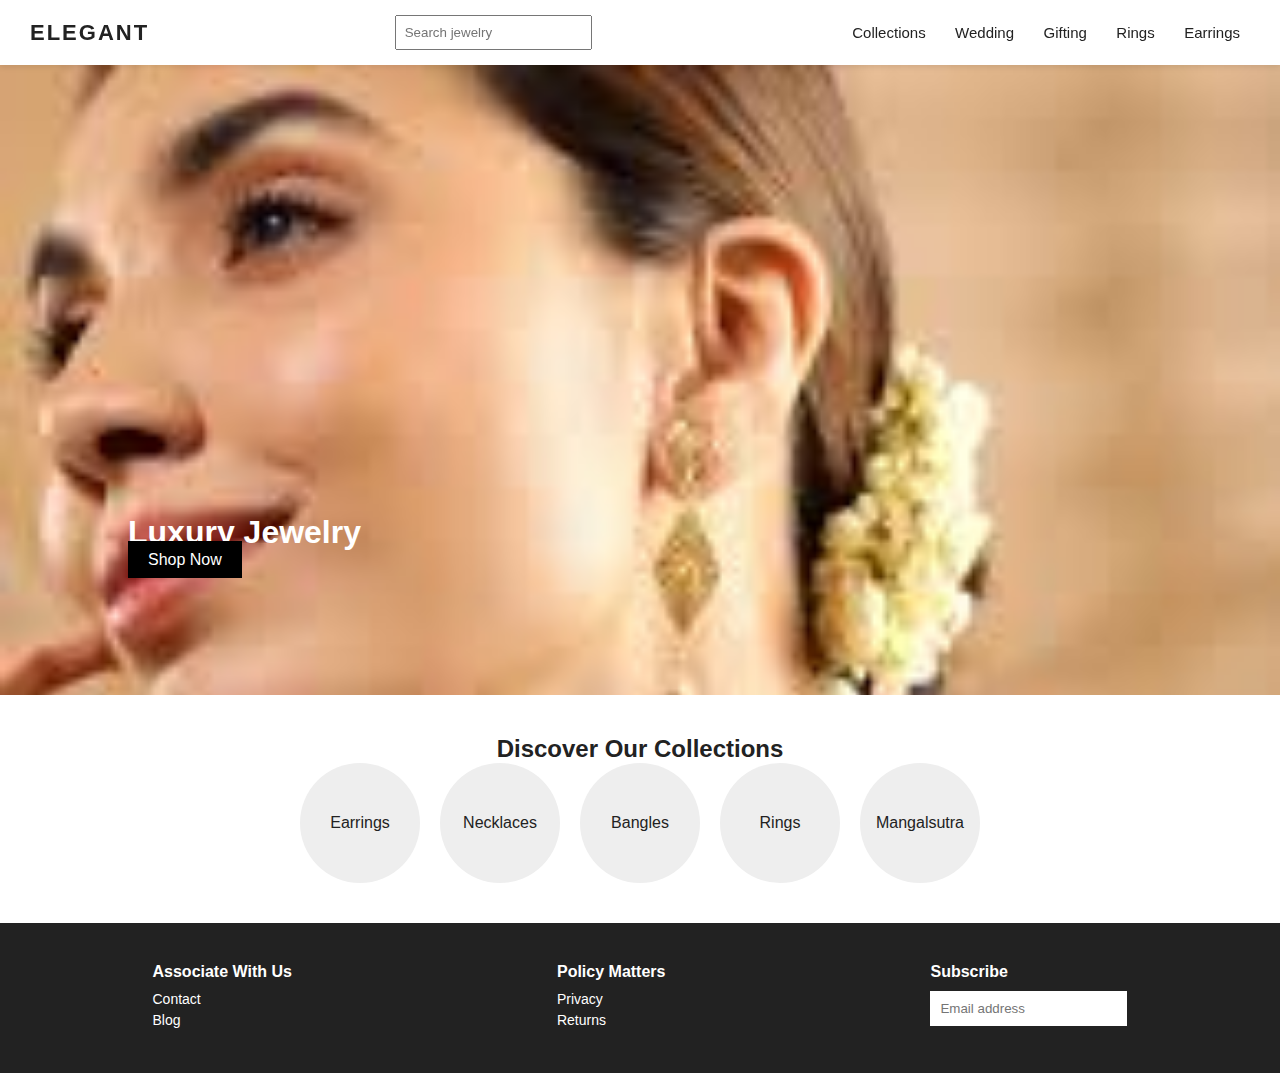
<file: index.html>
<!DOCTYPE html>
<html lang="en">
<head>
  <!-- Google tag (gtag.js) -->
<script async src="https://www.googletagmanager.com/gtag/js?id=G-N7VQRERKZL"></script>
<script>
  window.dataLayer = window.dataLayer || [];
  function gtag(){dataLayer.push(arguments);}
  gtag('js', new Date());

  gtag('config', 'G-N7VQRERKZL');
</script>
<meta charset="UTF-8">
<meta name="viewport" content="width=device-width, initial-scale=1.0">
<meta name="description" content="Premium Jewelry Collections – Wedding, Rings, Earrings & More">
<title>Elegant Jewelry</title>
<link rel="stylesheet" href="css/style.css">
</head>

<body>

<header class="header">
  <div class="logo">ELEGANT</div>
  <input class="search" placeholder="Search jewelry">
  <nav>
    <a href="#">Collections</a>
    <a href="#">Wedding</a>
    <a href="#">Gifting</a>
    <a href="#">Rings</a>
    <a href="#">Earrings</a>
  </nav>
</header>

<section class="hero">
  <div class="slide active" style="background-image:url('assets/images/banner1.jpg')">
    <div class="hero-text">
      <h1>Luxury Jewelry</h1>
      <a href="products.html" class="btn">Shop Now</a>
    </div>
  </div>
  <div class="slide" style="background-image:url('assets/images/banner2.jpg')">
    <div class="hero-text">
      <h1>Wedding Collection</h1>
      <a href="products.html" class="btn">Explore</a>
    </div>
  </div>
</section>

<section class="collections">
<h2>Discover Our Collections</h2>
<div class="collection-grid">
  <a href="earrings.html">Earrings</a>
  <a href="products.html">Necklaces</a>
  <a href="bangles.html">Bangles</a>
  <a href="rings.html">Rings</a>
  <a href="mangalsutra.html">Mangalsutra</a>
</div>
</section>

<footer>
<div>
<h4>Associate With Us</h4>
<p>Contact</p><p>Blog</p>
</div>
<div>
<h4>Policy Matters</h4>
<p>Privacy</p><p>Returns</p>
</div>
<div>
<h4>Subscribe</h4>
<input type="email" placeholder="Email address">
</div>
</footer>

<script src="js/main.js"></script>
</body>
</html>
</file>
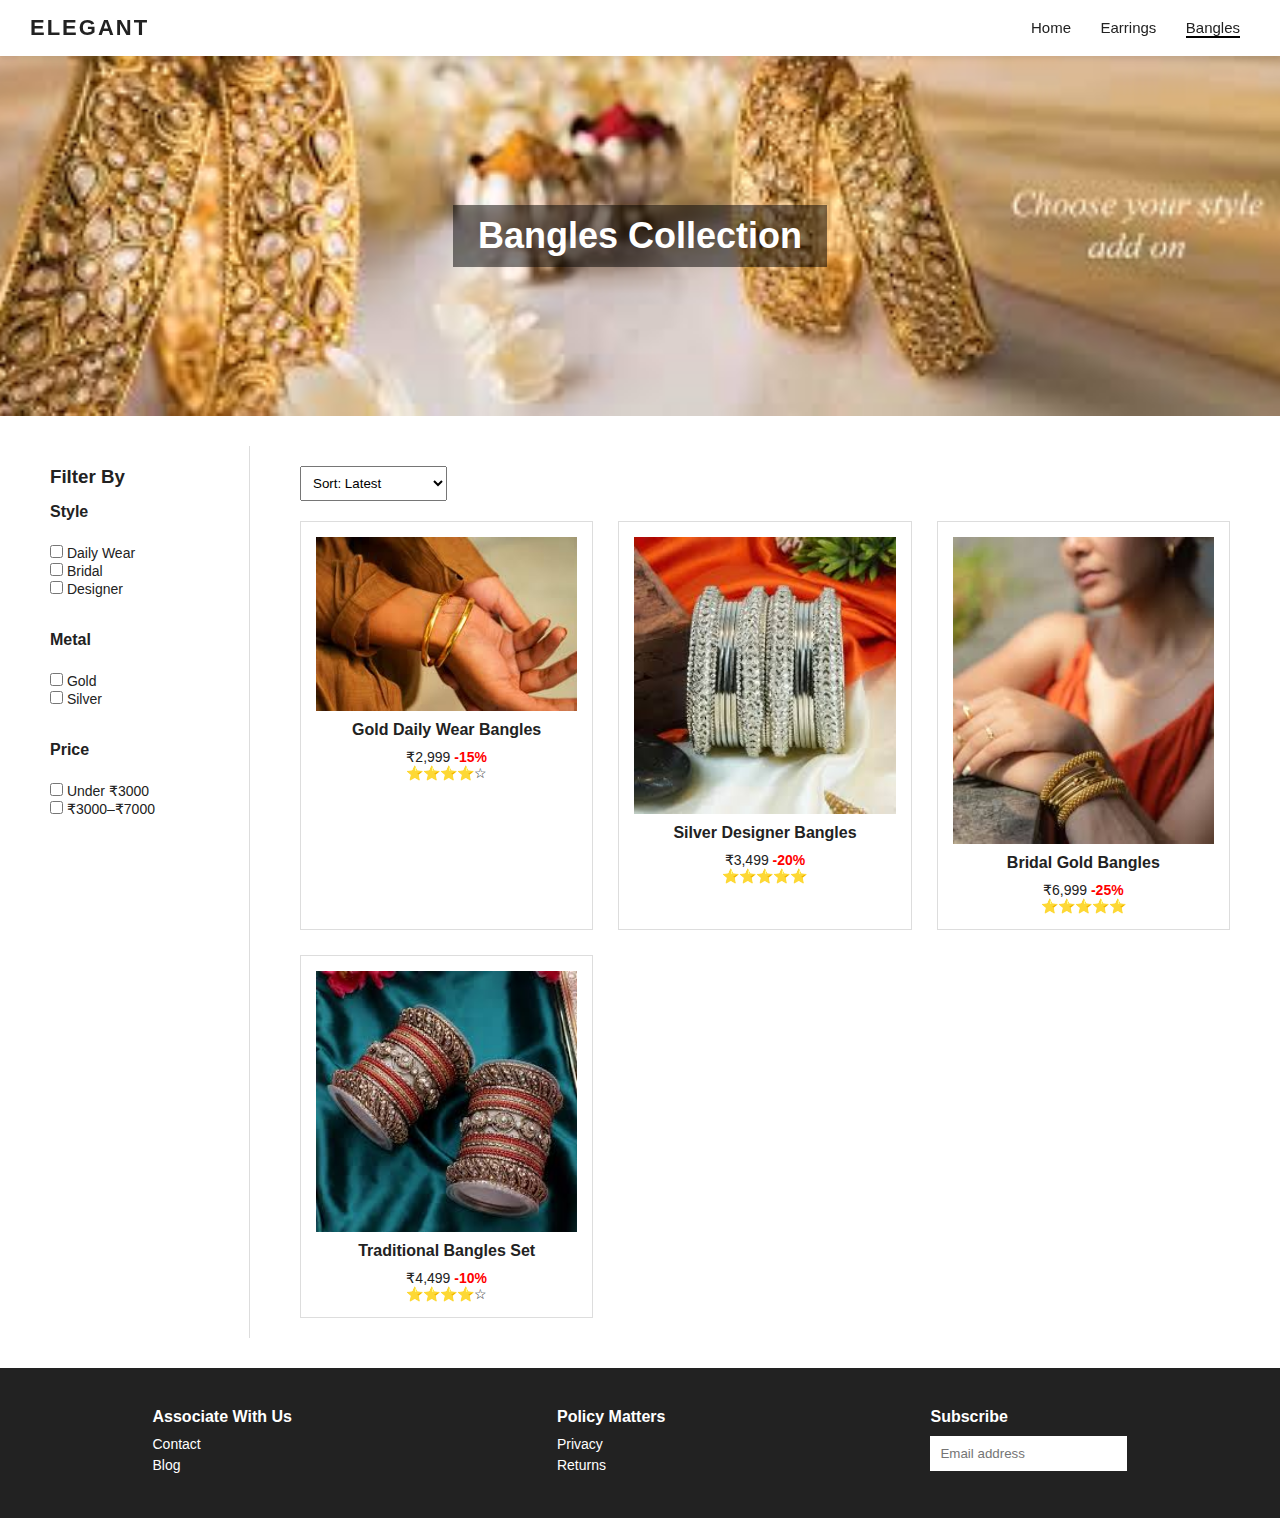
<file: bangles.html>
<!DOCTYPE html>
<html lang="en">
<head>
<meta charset="UTF-8">
<meta name="viewport" content="width=device-width, initial-scale=1.0">
<meta name="description" content="Shop Bangles – Gold, Silver, Bridal & Designer Bangles">
<title>Bangles Collection</title>
<link rel="stylesheet" href="css/style.css">
</head>

<body>

<!-- HEADER -->
<header class="header">
  <div class="logo">ELEGANT</div>
  <nav>
    <a href="index.html">Home</a>
    <a href="earrings.html">Earrings</a>
    <a href="bangles.html" class="active">Bangles</a>
  </nav>
</header>

<!-- PAGE BANNER -->
<section class="page-banner" style="background-image:url('assets/images/bbanner.jpg')">
  <h1>Bangles Collection</h1>
</section>

<!-- MAIN CONTENT -->
<div class="shop">

  <!-- FILTERS -->
  <aside class="filters">
    <h3>Filter By</h3>

    <strong>Style</strong><br>
    <label><input type="checkbox"> Daily Wear</label><br>
    <label><input type="checkbox"> Bridal</label><br>
    <label><input type="checkbox"> Designer</label><br><br>

    <strong>Metal</strong><br>
    <label><input type="checkbox"> Gold</label><br>
    <label><input type="checkbox"> Silver</label><br><br>

    <strong>Price</strong><br>
    <label><input type="checkbox"> Under ₹3000</label><br>
    <label><input type="checkbox"> ₹3000–₹7000</label>
  </aside>

  <!-- PRODUCTS -->
  <section class="products">
    <select class="sort">
      <option>Sort: Latest</option>
      <option>Price: Low to High</option>
      <option>Price: High to Low</option>
    </select>

    <div class="product-grid">

      <div class="card">
        <img src="assets/images/b1.jpg" alt="Gold Bangles">
        <h4>Gold Daily Wear Bangles</h4>
        <p>₹2,999 <span>-15%</span></p>
        <p>⭐⭐⭐⭐☆</p>
      </div>

      <div class="card">
        <img src="assets/images/b2.jpg" alt="Silver Bangles">
        <h4>Silver Designer Bangles</h4>
        <p>₹3,499 <span>-20%</span></p>
        <p>⭐⭐⭐⭐⭐</p>
      </div>

      <div class="card">
        <img src="assets/images/b3.jpg" alt="Bridal Bangles">
        <h4>Bridal Gold Bangles</h4>
        <p>₹6,999 <span>-25%</span></p>
        <p>⭐⭐⭐⭐⭐</p>
      </div>

      <div class="card">
        <img src="assets/images/b4.jpg" alt="Traditional Bangles">
        <h4>Traditional Bangles Set</h4>
        <p>₹4,499 <span>-10%</span></p>
        <p>⭐⭐⭐⭐☆</p>
      </div>

    </div>
  </section>

</div>

<!-- FOOTER -->
<footer>
  <div>
    <h4>Associate With Us</h4>
    <p>Contact</p>
    <p>Blog</p>
  </div>
  <div>
    <h4>Policy Matters</h4>
    <p>Privacy</p>
    <p>Returns</p>
  </div>
  <div>
    <h4>Subscribe</h4>
    <input type="email" placeholder="Email address">
  </div>
</footer>

</body>
</html>
</file>
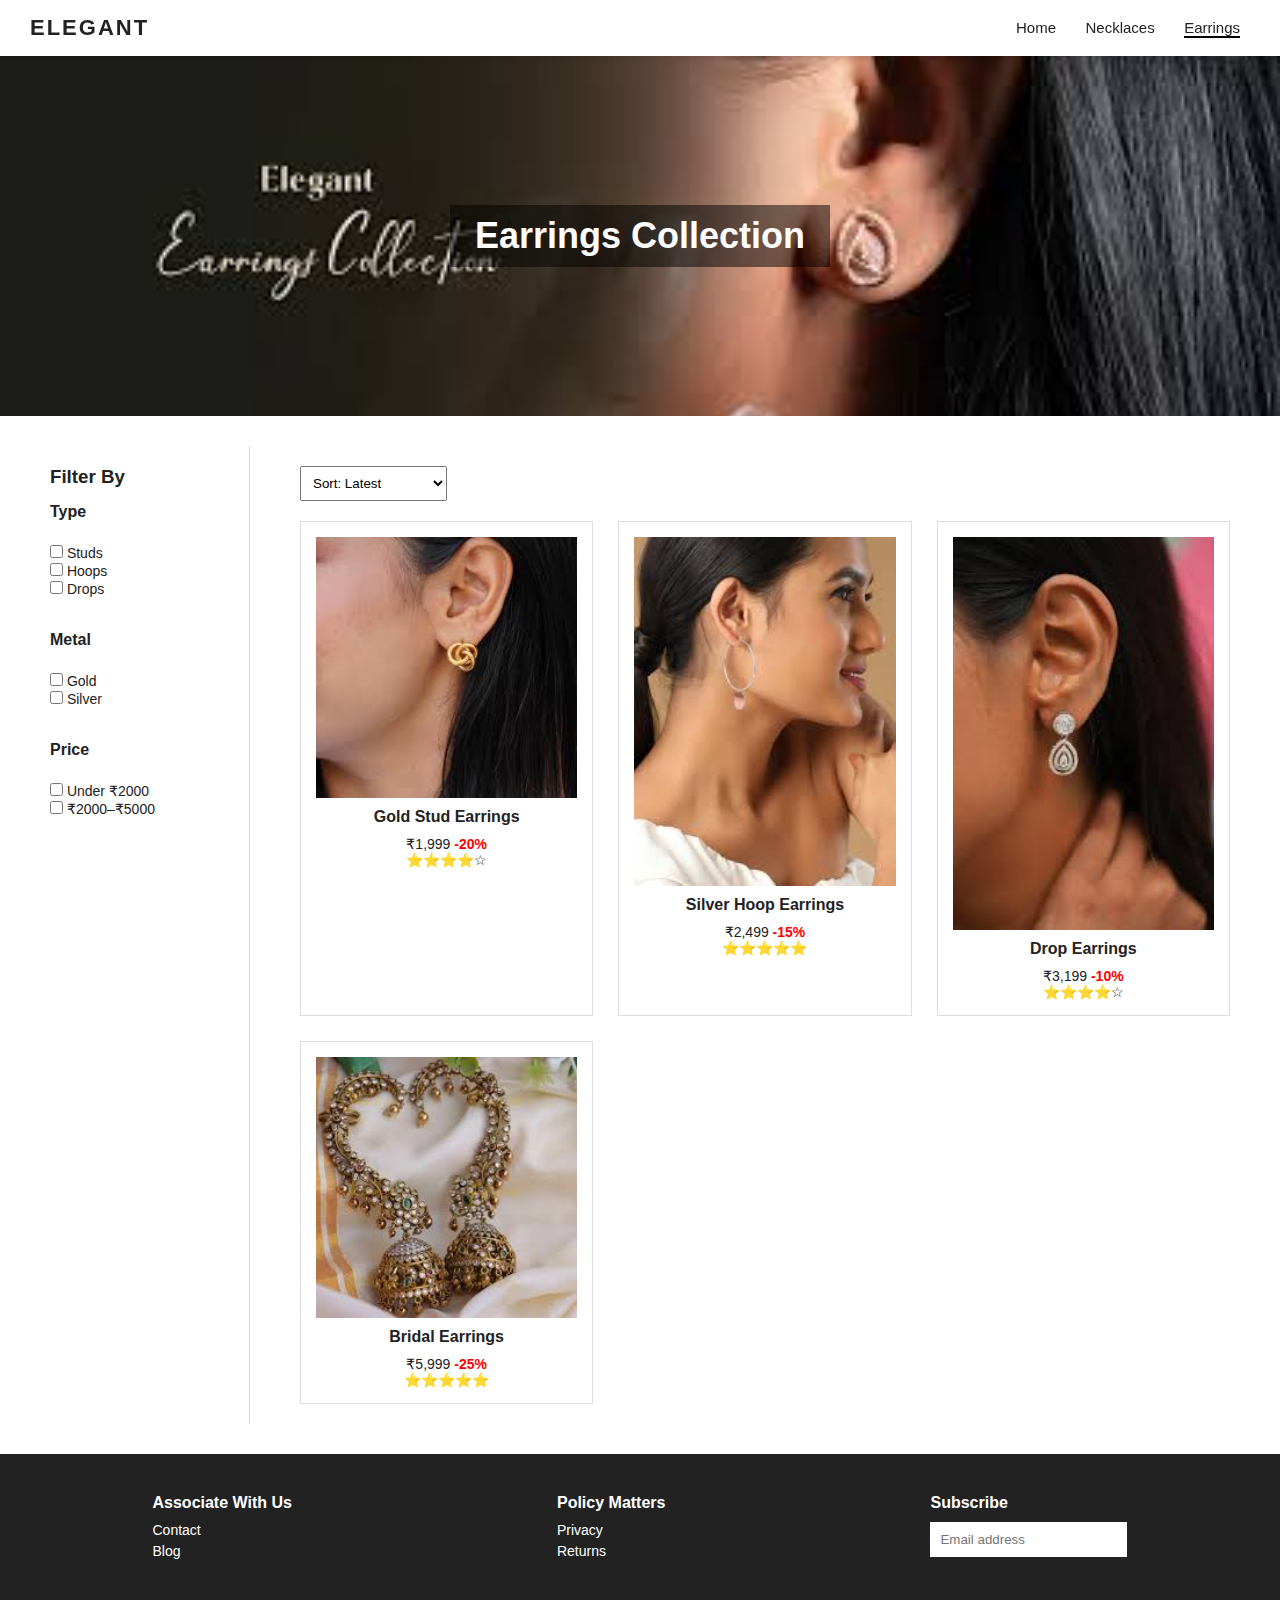
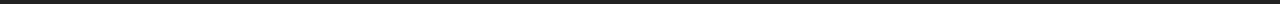
<file: earrings.html>
<!DOCTYPE html>
<html lang="en">
<head>
<meta charset="UTF-8">
<meta name="viewport" content="width=device-width, initial-scale=1.0">
<meta name="description" content="Shop Earrings – Studs, Hoops, Drops & Bridal Earrings">
<title>Earrings Collection</title>
<link rel="stylesheet" href="css/style.css">
</head>

<body>

<!-- HEADER -->
<header class="header">
  <div class="logo">ELEGANT</div>
  <nav>
    <a href="index.html">Home</a>
    <a href="products.html">Necklaces</a>
    <a href="earrings.html" class="active">Earrings</a>
  </nav>
</header>

<!-- PAGE BANNER -->
<section class="page-banner" style="background-image:url('assets/images/bbanner2.jpg')">
  <h1>Earrings Collection</h1>
</section>

<!-- MAIN CONTENT -->
<div class="shop">

  <!-- FILTERS -->
  <aside class="filters">
    <h3>Filter By</h3>

    <strong>Type</strong><br>
    <label><input type="checkbox"> Studs</label><br>
    <label><input type="checkbox"> Hoops</label><br>
    <label><input type="checkbox"> Drops</label><br><br>

    <strong>Metal</strong><br>
    <label><input type="checkbox"> Gold</label><br>
    <label><input type="checkbox"> Silver</label><br><br>

    <strong>Price</strong><br>
    <label><input type="checkbox"> Under ₹2000</label><br>
    <label><input type="checkbox"> ₹2000–₹5000</label>
  </aside>

  <!-- PRODUCTS -->
  <section class="products">
    <select class="sort">
      <option>Sort: Latest</option>
      <option>Price: Low to High</option>
      <option>Price: High to Low</option>
    </select>

    <div class="product-grid">

      <div class="card">
        <img src="assets/images/e1.jpg">
        <h4>Gold Stud Earrings</h4>
        <p>₹1,999 <span>-20%</span></p>
        <p>⭐⭐⭐⭐☆</p>
      </div>

      <div class="card">
        <img src="assets/images/e2.jpg">
        <h4>Silver Hoop Earrings</h4>
        <p>₹2,499 <span>-15%</span></p>
        <p>⭐⭐⭐⭐⭐</p>
      </div>

      <div class="card">
        <img src="assets/images/e3.jpg">
        <h4>Drop Earrings</h4>
        <p>₹3,199 <span>-10%</span></p>
        <p>⭐⭐⭐⭐☆</p>
      </div>

      <div class="card">
        <img src="assets/images/e4.jpg">
        <h4>Bridal Earrings</h4>
        <p>₹5,999 <span>-25%</span></p>
        <p>⭐⭐⭐⭐⭐</p>
      </div>

    </div>
  </section>

</div>

<!-- FOOTER -->
<footer>
  <div>
    <h4>Associate With Us</h4>
    <p>Contact</p>
    <p>Blog</p>
  </div>
  <div>
    <h4>Policy Matters</h4>
    <p>Privacy</p>
    <p>Returns</p>
  </div>
  <div>
    <h4>Subscribe</h4>
    <input type="email" placeholder="Email address">
  </div>
</footer>

</body>
</html>
</file>
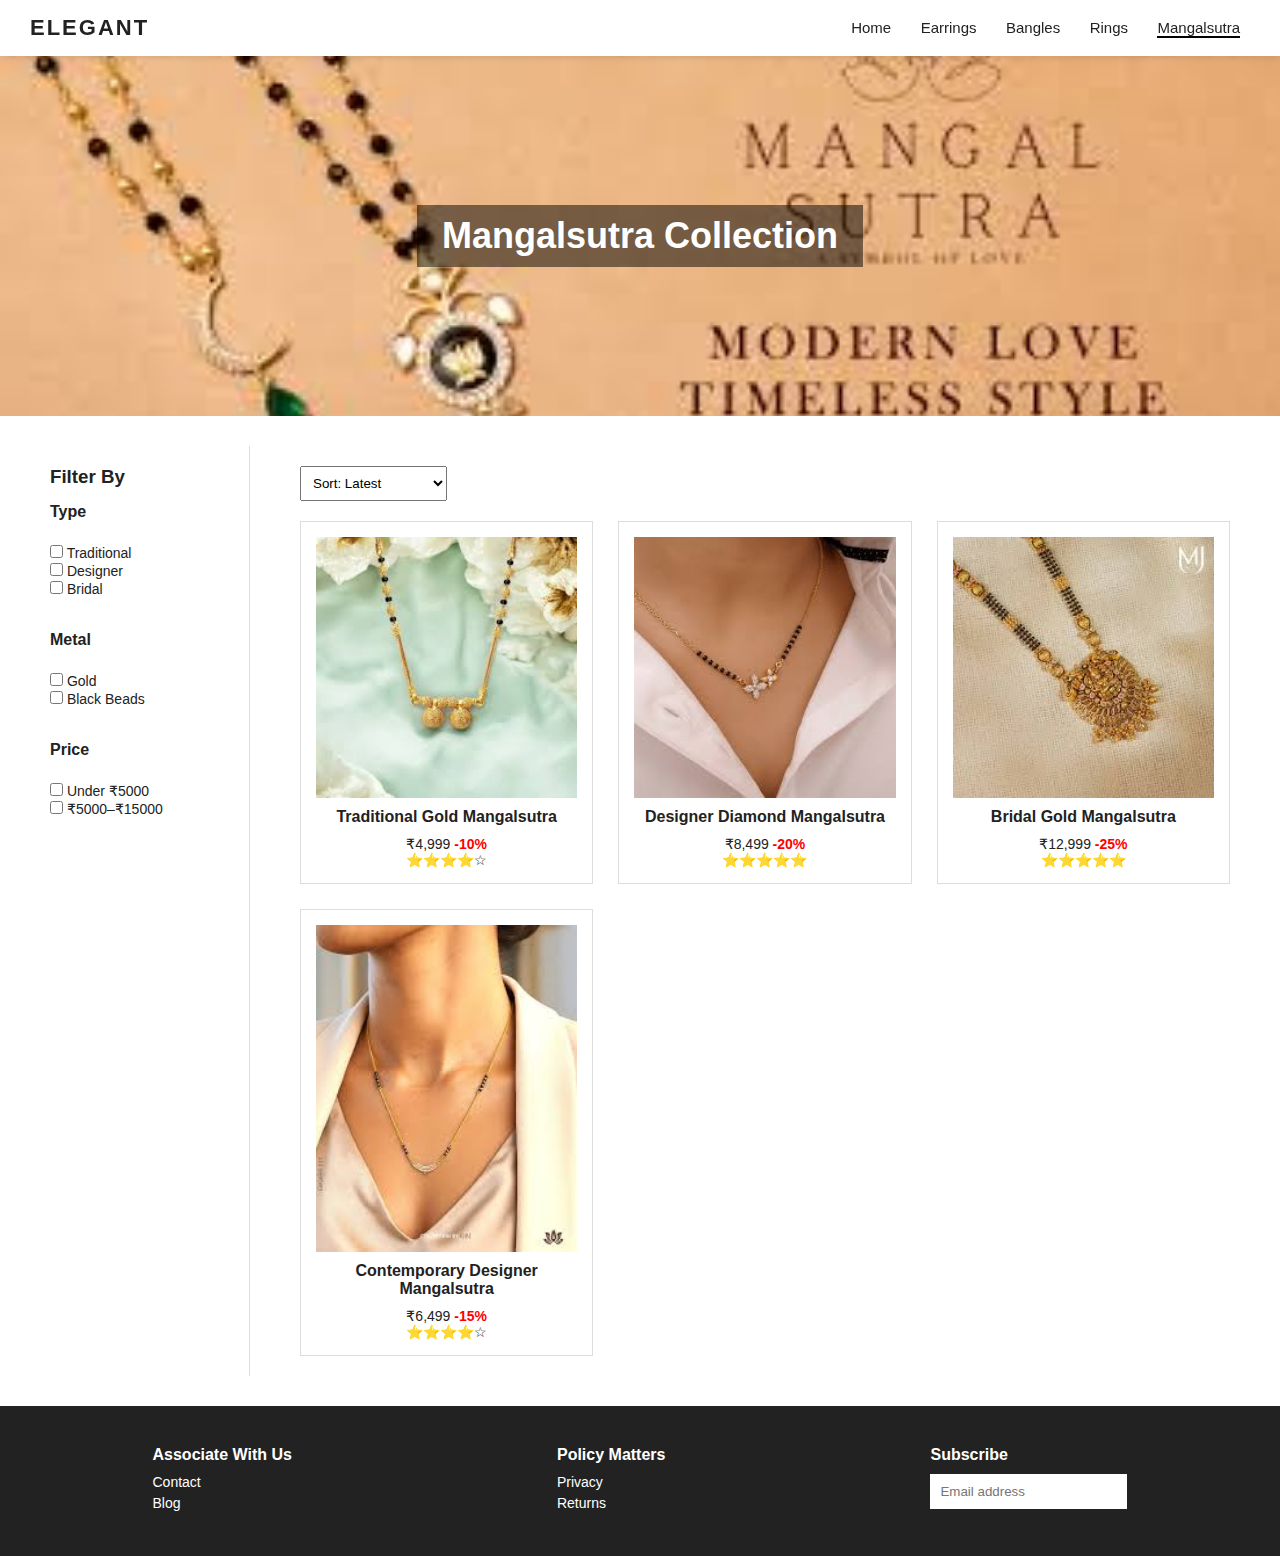
<file: mangalsutra.html>
<!DOCTYPE html>
<html lang="en">
<head>
<meta charset="UTF-8">
<meta name="viewport" content="width=device-width, initial-scale=1.0">
<meta name="description" content="Shop Mangalsutras – Traditional & Designer Mangalsutra Collection">
<title>Mangalsutra Collection</title>
<link rel="stylesheet" href="css/style.css">
</head>

<body>

<!-- HEADER -->
<header class="header">
  <div class="logo">ELEGANT</div>
  <nav>
    <a href="index.html">Home</a>
    <a href="earrings.html">Earrings</a>
    <a href="bangles.html">Bangles</a>
    <a href="rings.html">Rings</a>
    <a href="mangalsutra.html" class="active">Mangalsutra</a>
  </nav>
</header>

<!-- PAGE BANNER -->
<section class="page-banner" style="background-image:url('assets/images/bbanner1.jpg')">
  <h1>Mangalsutra Collection</h1>
</section>

<!-- MAIN CONTENT -->
<div class="shop">

  <!-- FILTERS -->
  <aside class="filters">
    <h3>Filter By</h3>

    <strong>Type</strong><br>
    <label><input type="checkbox"> Traditional</label><br>
    <label><input type="checkbox"> Designer</label><br>
    <label><input type="checkbox"> Bridal</label><br><br>

    <strong>Metal</strong><br>
    <label><input type="checkbox"> Gold</label><br>
    <label><input type="checkbox"> Black Beads</label><br><br>

    <strong>Price</strong><br>
    <label><input type="checkbox"> Under ₹5000</label><br>
    <label><input type="checkbox"> ₹5000–₹15000</label>
  </aside>

  <!-- PRODUCTS -->
  <section class="products">
    <select class="sort">
      <option>Sort: Latest</option>
      <option>Price: Low to High</option>
      <option>Price: High to Low</option>
    </select>

    <div class="product-grid">

      <div class="card">
        <img src="assets/images/m1.jpg" alt="Traditional Mangalsutra">
        <h4>Traditional Gold Mangalsutra</h4>
        <p>₹4,999 <span>-10%</span></p>
        <p>⭐⭐⭐⭐☆</p>
      </div>

      <div class="card">
        <img src="assets/images/m2.jpg" alt="Designer Mangalsutra">
        <h4>Designer Diamond Mangalsutra</h4>
        <p>₹8,499 <span>-20%</span></p>
        <p>⭐⭐⭐⭐⭐</p>
      </div>

      <div class="card">
        <img src="assets/images/m3.jpg" alt="Bridal Mangalsutra">
        <h4>Bridal Gold Mangalsutra</h4>
        <p>₹12,999 <span>-25%</span></p>
        <p>⭐⭐⭐⭐⭐</p>
      </div>

      <div class="card">
        <img src="assets/images/m4.jpg" alt="Contemporary Mangalsutra">
        <h4>Contemporary Designer Mangalsutra</h4>
        <p>₹6,499 <span>-15%</span></p>
        <p>⭐⭐⭐⭐☆</p>
      </div>

    </div>
  </section>

</div>

<!-- FOOTER -->
<footer>
  <div>
    <h4>Associate With Us</h4>
    <p>Contact</p>
    <p>Blog</p>
  </div>
  <div>
    <h4>Policy Matters</h4>
    <p>Privacy</p>
    <p>Returns</p>
  </div>
  <div>
    <h4>Subscribe</h4>
    <input type="email" placeholder="Email address">
  </div>
</footer>

</body>
</html>
</file>
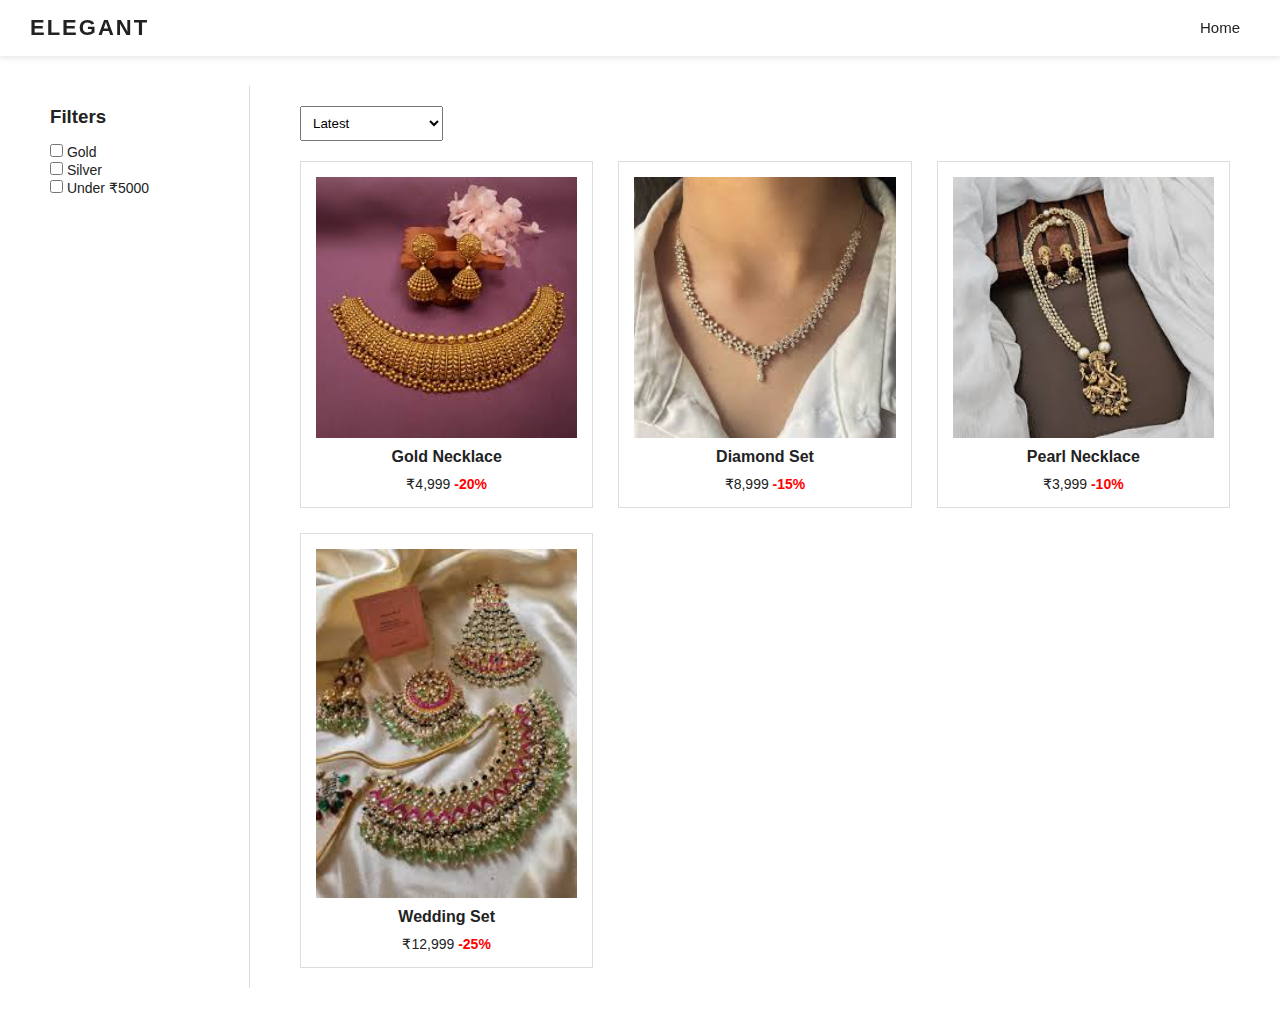
<file: products.html>
<!DOCTYPE html>
<html lang="en">
<head>
  <!-- Google tag (gtag.js) -->
<script async src="https://www.googletagmanager.com/gtag/js?id=G-N7VQRERKZL"></script>
<script>
  window.dataLayer = window.dataLayer || [];
  function gtag(){dataLayer.push(arguments);}
  gtag('js', new Date());

  gtag('config', 'G-N7VQRERKZL');
</script>
<meta charset="UTF-8">
<title>Necklace Sets</title>
<link rel="stylesheet" href="css/style.css">
</head>

<body>

<header class="header">
  <div class="logo">ELEGANT</div>
  <nav><a href="index.html">Home</a></nav>
</header>

<div class="shop">
<aside class="filters">
<h3>Filters</h3>
<label><input type="checkbox"> Gold</label><br>
<label><input type="checkbox"> Silver</label><br>
<label><input type="checkbox"> Under ₹5000</label>
</aside>

<section class="products">
<select class="sort">
<option>Latest</option>
<option>Price Low to High</option>
</select>

<div class="product-grid">
<div class="card">
<img src="assets/images/p1.jpg">
<h4>Gold Necklace</h4>
<p>₹4,999 <span>-20%</span></p>
</div>

<div class="card">
<img src="assets/images/p2.jpg">
<h4>Diamond Set</h4>
<p>₹8,999 <span>-15%</span></p>
</div>

<div class="card">
<img src="assets/images/p3.jpg">
<h4>Pearl Necklace</h4>
<p>₹3,999 <span>-10%</span></p>
</div>

<div class="card">
<img src="assets/images/p4.jpg">
<h4>Wedding Set</h4>
<p>₹12,999 <span>-25%</span></p>
</div>
</div>
</section>
</div>

</body>
</html>
</file>
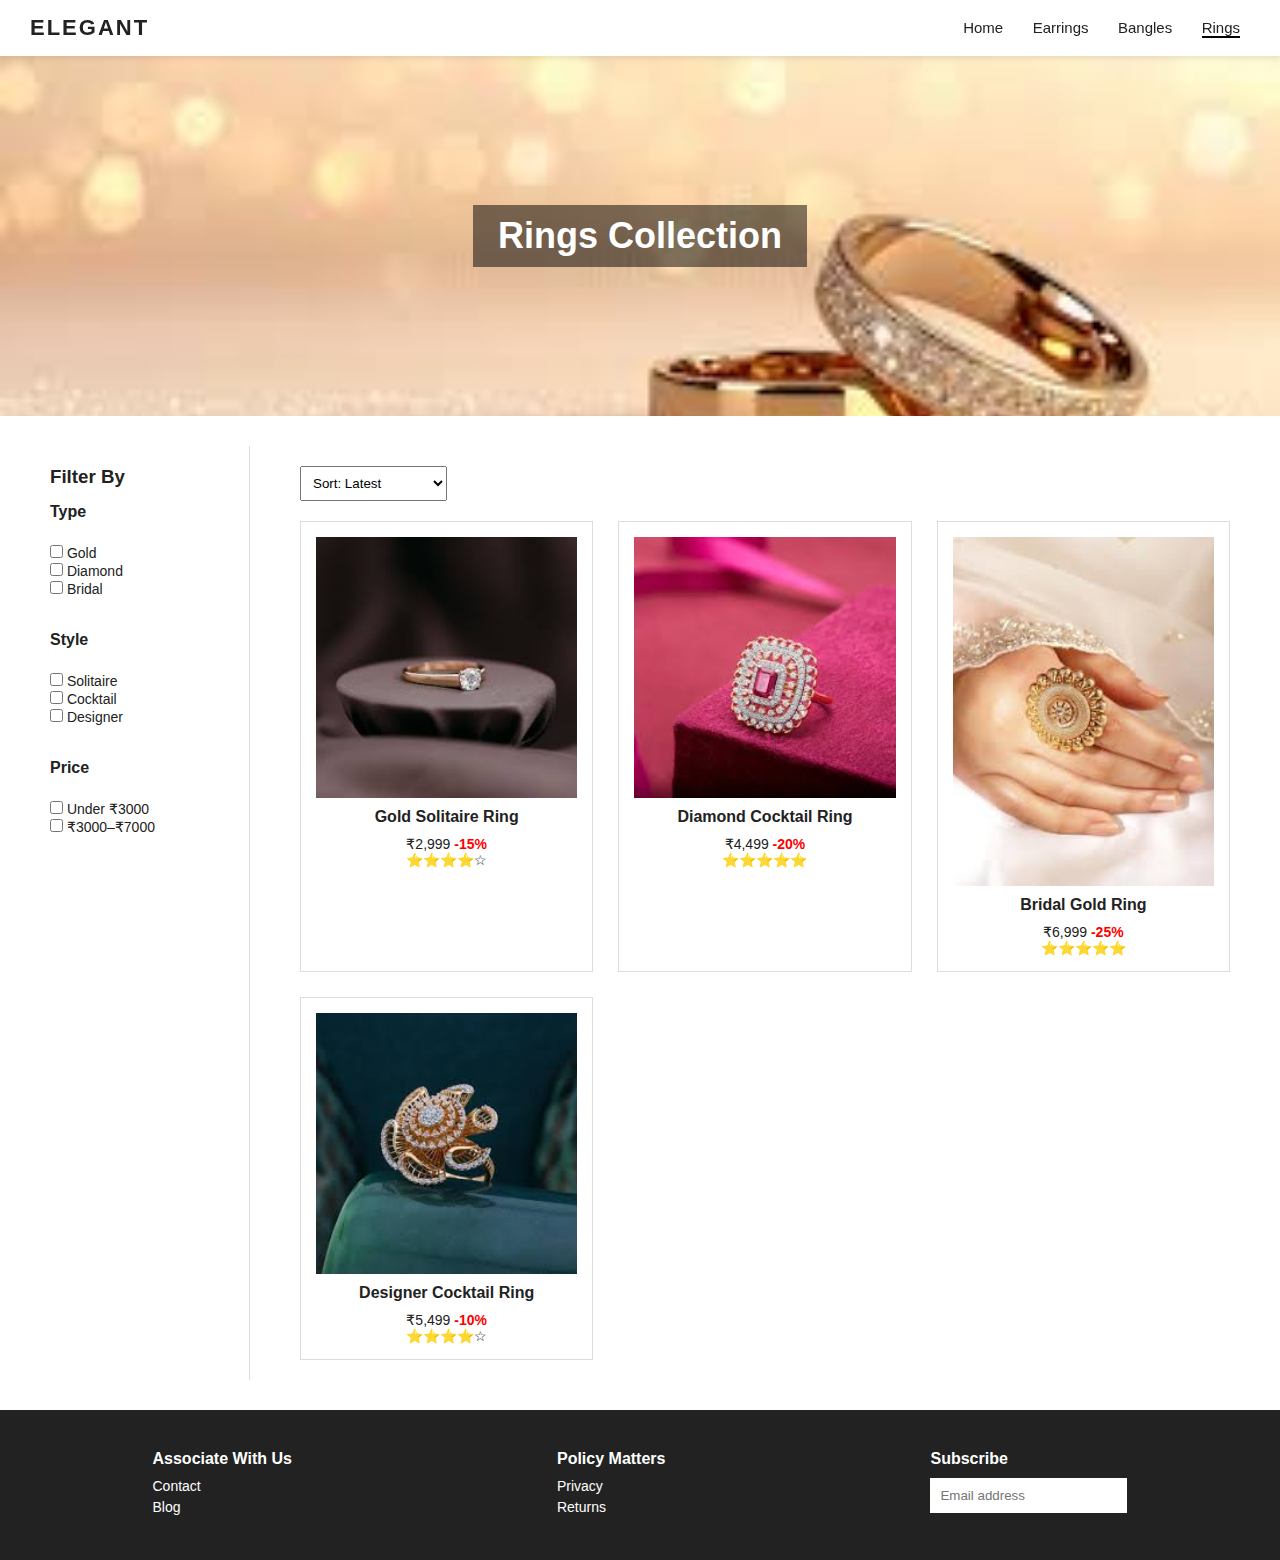
<file: rings.html>
<!DOCTYPE html>
<html lang="en">
<head>
  <!-- Google tag (gtag.js) -->
<script async src="https://www.googletagmanager.com/gtag/js?id=G-N7VQRERKZL"></script>
<script>
  window.dataLayer = window.dataLayer || [];
  function gtag(){dataLayer.push(arguments);}
  gtag('js', new Date());

  gtag('config', 'G-N7VQRERKZL');
</script>
<meta charset="UTF-8">
<meta name="viewport" content="width=device-width, initial-scale=1.0">
<meta name="description" content="Shop Rings – Gold, Diamond, Bridal & Designer Rings">
<title>Rings Collection</title>
<link rel="stylesheet" href="css/style.css">
</head>

<body>

<!-- HEADER -->
<header class="header">
  <div class="logo">ELEGANT</div>
  <nav>
    <a href="index.html">Home</a>
    <a href="earrings.html">Earrings</a>
    <a href="bangles.html">Bangles</a>
    <a href="rings.html" class="active">Rings</a>
  </nav>
</header>

<!-- PAGE BANNER -->
<section class="page-banner" style="background-image:url('assets/images/bbanner3.jpg')">
  <h1>Rings Collection</h1>
</section>

<!-- MAIN CONTENT -->
<div class="shop">

  <!-- FILTERS -->
  <aside class="filters">
    <h3>Filter By</h3>

    <strong>Type</strong><br>
    <label><input type="checkbox"> Gold</label><br>
    <label><input type="checkbox"> Diamond</label><br>
    <label><input type="checkbox"> Bridal</label><br><br>

    <strong>Style</strong><br>
    <label><input type="checkbox"> Solitaire</label><br>
    <label><input type="checkbox"> Cocktail</label><br>
    <label><input type="checkbox"> Designer</label><br><br>

    <strong>Price</strong><br>
    <label><input type="checkbox"> Under ₹3000</label><br>
    <label><input type="checkbox"> ₹3000–₹7000</label>
  </aside>

  <!-- PRODUCTS -->
  <section class="products">
    <select class="sort">
      <option>Sort: Latest</option>
      <option>Price: Low to High</option>
      <option>Price: High to Low</option>
    </select>

    <div class="product-grid">

      <div class="card">
        <img src="assets/images/r1.jpg" alt="Gold Ring">
        <h4>Gold Solitaire Ring</h4>
        <p>₹2,999 <span>-15%</span></p>
        <p>⭐⭐⭐⭐☆</p>
      </div>

      <div class="card">
        <img src="assets/images/r2.jpg" alt="Diamond Ring">
        <h4>Diamond Cocktail Ring</h4>
        <p>₹4,499 <span>-20%</span></p>
        <p>⭐⭐⭐⭐⭐</p>
      </div>

      <div class="card">
        <img src="assets/images/r3.jpg" alt="Bridal Ring">
        <h4>Bridal Gold Ring</h4>
        <p>₹6,999 <span>-25%</span></p>
        <p>⭐⭐⭐⭐⭐</p>
      </div>

      <div class="card">
        <img src="assets/images/r4.jpg" alt="Designer Ring">
        <h4>Designer Cocktail Ring</h4>
        <p>₹5,499 <span>-10%</span></p>
        <p>⭐⭐⭐⭐☆</p>
      </div>

    </div>
  </section>

</div>

<!-- FOOTER -->
<footer>
  <div>
    <h4>Associate With Us</h4>
    <p>Contact</p>
    <p>Blog</p>
  </div>
  <div>
    <h4>Policy Matters</h4>
    <p>Privacy</p>
    <p>Returns</p>
  </div>
  <div>
    <h4>Subscribe</h4>
    <input type="email" placeholder="Email address">
  </div>
</footer>

</body>
</html>
</file>
<file: css/style.css>
body{margin:0;font-family:Arial}
.header{
display:flex;justify-content:space-between;
padding:15px;background:#fff;
position:sticky;top:0
}
nav a{text-decoration:none;margin:0 10px}
.search{padding:8px}

.hero{height:70vh;position:relative}
.slide{
position:absolute;width:100%;height:100%;
background-size:cover;display:none
}
.slide.active{display:block}
.hero-text{
color:#fff;position:absolute;bottom:20%;left:10%
}
.btn{
background:black;color:white;
padding:10px 20px;text-decoration:none
}

.collections{text-align:center;padding:40px}
.collection-grid{
display:flex;flex-wrap:wrap;
justify-content:center;gap:20px
}
.collection-grid a{
width:120px;height:120px;border-radius:50%;
background:#eee;display:flex;
align-items:center;justify-content:center;
text-decoration:none
}

.shop{display:flex}
.filters{width:200px;padding:20px}
.products{flex:1;padding:20px}
.product-grid{
display:grid;grid-template-columns:
repeat(auto-fit,minmax(200px,1fr));gap:20px
}
.card{border:1px solid #ddd;padding:10px;text-align:center}
.card img{width:100%}

footer{
display:flex;justify-content:space-around;
background:#222;color:white;padding:20px
}

@media(max-width:768px){
.shop{flex-direction:column}
nav{display:none}
}
.page-banner{
height:40vh;
background-size:cover;
display:flex;
align-items:center;
justify-content:center;
color:white;
font-size:32px;
font-weight:bold;
}
nav a.active{
border-bottom:2px solid black;
}
/* ===== RESET & BASE ===== */
* {
  margin: 0;
  padding: 0;
  box-sizing: border-box;
}

body {
  font-family: Arial, Helvetica, sans-serif;
  background-color: #ffffff;
  color: #222;
}

img {
  width: 100%;
  display: block;
}

a {
  text-decoration: none;
  color: inherit;
}

/* ===== HEADER ===== */
.header {
  display: flex;
  justify-content: space-between;
  align-items: center;
  padding: 15px 30px;
  background: #fff;
  position: sticky;
  top: 0;
  z-index: 1000;
  box-shadow: 0 2px 6px rgba(0,0,0,0.1);
}

.logo {
  font-size: 22px;
  font-weight: bold;
  letter-spacing: 2px;
}

.header nav a {
  margin-left: 15px;
  font-size: 15px;
}

.header nav a.active {
  border-bottom: 2px solid #000;
}

/* ===== PAGE BANNER ===== */
.page-banner {
  height: 40vh;
  background-size: cover;
  background-position: center;
  display: flex;
  align-items: center;
  justify-content: center;
}

.page-banner h1 {
  color: #fff;
  font-size: 36px;
  background: rgba(0,0,0,0.5);
  padding: 10px 25px;
}

/* ===== SHOP LAYOUT ===== */
.shop {
  display: flex;
  padding: 30px;
  gap: 30px;
}

/* ===== FILTERS ===== */
.filters {
  width: 220px;
  border-right: 1px solid #ddd;
  padding-right: 20px;
}

.filters h3 {
  margin-bottom: 15px;
}

.filters strong {
  display: block;
  margin: 15px 0 5px;
}

.filters label {
  font-size: 14px;
  cursor: pointer;
}

/* ===== PRODUCTS ===== */
.products {
  flex: 1;
}

.sort {
  padding: 8px;
  margin-bottom: 20px;
}

.product-grid {
  display: grid;
  grid-template-columns: repeat(auto-fit, minmax(220px, 1fr));
  gap: 25px;
}

/* ===== PRODUCT CARD ===== */
.card {
  border: 1px solid #ddd;
  padding: 15px;
  text-align: center;
  transition: 0.3s ease;
}

.card:hover {
  box-shadow: 0 8px 20px rgba(0,0,0,0.15);
}

.card h4 {
  margin: 10px 0;
  font-size: 16px;
}

.card p {
  font-size: 14px;
}

.card span {
  color: red;
  font-weight: bold;
}

/* ===== FOOTER ===== */
footer {
  background: #222;
  color: #fff;
  padding: 40px 20px;
  display: flex;
  justify-content: space-around;
  flex-wrap: wrap;
}
footer h4 {
  margin-bottom: 10px;
}

footer p {
  font-size: 14px;
  margin: 5px 0;
}

footer input {
  padding: 10px;
  width: 100%;
  border: none;
  outline: none;
}

/* ===== RESPONSIVE ===== */
@media (max-width: 768px) {
  .shop {
    flex-direction: column;
  }

  .filters {
    width: 100%;
    border-right: none;
    border-bottom: 1px solid #ddd;
    padding-bottom: 20px;
  }

  .header nav {
    display: none;
  }

  .page-banner h1 {
    font-size: 26px;
  }
}
/* ===== RESET & BASE ===== */
* {
  margin: 0;
  padding: 0;
  box-sizing: border-box;
}

body {
  font-family: Arial, Helvetica, sans-serif;
  background-color: #ffffff;
  color: #222;
}

img {
  width: 100%;
  display: block;
}

a {
  text-decoration: none;
  color: inherit;
}

/* ===== HEADER ===== */
.header {
  display: flex;
  justify-content: space-between;
  align-items: center;
  padding: 15px 30px;
  background: #fff;
  position: sticky;
  top: 0;
  z-index: 1000;
  box-shadow: 0 2px 6px rgba(0,0,0,0.1);
}

.logo {
  font-size: 22px;
  font-weight: bold;
  letter-spacing: 2px;
}

.header nav a {
  margin-left: 15px;
  font-size: 15px;
}

.header nav a.active {
  border-bottom: 2px solid #000;
}

/* ===== PAGE BANNER ===== */
.page-banner {
  height: 40vh;
  background-size: cover;
  background-position: center;
  display: flex;
  align-items: center;
  justify-content: center;
}

.page-banner h1 {
  color: #fff;
  font-size: 36px;
  background: rgba(0,0,0,0.5);
  padding: 10px 25px;
}

/* ===== SHOP LAYOUT ===== */
.shop {
  display: flex;
  padding: 30px;
  gap: 30px;
}

/* ===== FILTERS ===== */
.filters {
  width: 220px;
  border-right: 1px solid #ddd;
  padding-right: 20px;
}

.filters h3 {
  margin-bottom: 15px;
}

.filters strong {
  display: block;
  margin: 15px 0 5px;
}

.filters label {
  font-size: 14px;
  cursor: pointer;
}

/* ===== PRODUCTS ===== */
.products {
  flex: 1;
}

.sort {
  padding: 8px;
  margin-bottom: 20px;
}

.product-grid {
  display: grid;
  grid-template-columns: repeat(auto-fit, minmax(220px, 1fr));
  gap: 25px;
}

/* ===== PRODUCT CARD ===== */
.card {
  border: 1px solid #ddd;
  padding: 15px;
  text-align: center;
  transition: 0.3s ease;
}

.card:hover {
  box-shadow: 0 8px 20px rgba(0,0,0,0.15);
}

.card h4 {
  margin: 10px 0;
  font-size: 16px;
}

.card p {
  font-size: 14px;
}

.card span {
  color: red;
  font-weight: bold;
}

/* ===== FOOTER ===== */
footer {
  background: #222;
  color: #fff;
  padding: 40px 20px;
  display: flex;
  justify-content: space-around;
  flex-wrap: wrap;
}

footer h4 {
  margin-bottom: 10px;
}

footer p {
  font-size: 14px;
  margin: 5px 0;
}

footer input {
  padding: 10px;
  width: 100%;
  border: none;
  outline: none;
}

/* ===== RESPONSIVE ===== */
@media (max-width: 768px) {
  .shop {
    flex-direction: column;
  }

  .filters {
    width: 100%;
    border-right: none;
    border-bottom: 1px solid #ddd;
    padding-bottom: 20px;
  }

  .header nav {
    display: none;
  }

  .page-banner h1 {
    font-size: 26px;
  }
}
/* ===== RESET & BASE ===== */
* {
  margin: 0;
  padding: 0;
  box-sizing: border-box;
}

body {
  font-family: Arial, Helvetica, sans-serif;
  background-color: #ffffff;
  color: #222;
}

img {
  width: 100%;
  display: block;
}

a {
  text-decoration: none;
  color: inherit;
}

/* ===== HEADER ===== */
.header {
  display: flex;
  justify-content: space-between;
  align-items: center;
  padding: 15px 30px;
  background: #fff;
  position: sticky;
  top: 0;
  z-index: 1000;
  box-shadow: 0 2px 6px rgba(0,0,0,0.1);
}

.logo {
  font-size: 22px;
  font-weight: bold;
  letter-spacing: 2px;
}

.header nav a {
  margin-left: 15px;
  font-size: 15px;
}

.header nav a.active {
  border-bottom: 2px solid #000;
}

/* ===== PAGE BANNER ===== */
.page-banner {
  height: 40vh;
  background-size: cover;
  background-position: center;
  display: flex;
  align-items: center;
  justify-content: center;
}

.page-banner h1 {
  color: #fff;
  font-size: 36px;
  background: rgba(0,0,0,0.5);
  padding: 10px 25px;
}

/* ===== SHOP LAYOUT ===== */
.shop {
  display: flex;
  padding: 30px;
  gap: 30px;
}

/* ===== FILTERS ===== */
.filters {
  width: 220px;
  border-right: 1px solid #ddd;
  padding-right: 20px;
}

.filters h3 {
  margin-bottom: 15px;
}

.filters strong {
  display: block;
  margin: 15px 0 5px;
}

.filters label {
  font-size: 14px;
  cursor: pointer;
}

/* ===== PRODUCTS ===== */
.products {
  flex: 1;
}

.sort {
  padding: 8px;
  margin-bottom: 20px;
}

.product-grid {
  display: grid;
  grid-template-columns: repeat(auto-fit, minmax(220px, 1fr));
  gap: 25px;
}

/* ===== PRODUCT CARD ===== */
.card {
  border: 1px solid #ddd;
  padding: 15px;
  text-align: center;
  transition: 0.3s ease;
}

.card:hover {
  box-shadow: 0 8px 20px rgba(0,0,0,0.15);
}

.card h4 {
  margin: 10px 0;
  font-size: 16px;
}

.card p {
  font-size: 14px;
}

.card span {
  color: red;
  font-weight: bold;
}

/* ===== FOOTER ===== */
footer {
  background: #222;
  color: #fff;
  padding: 40px 20px;
  display: flex;
  justify-content: space-around;
  flex-wrap: wrap;
}

footer h4 {
  margin-bottom: 10px;
}

footer p {
  font-size: 14px;
  margin: 5px 0;
}

footer input {
  padding: 10px;
  width: 100%;
  border: none;
  outline: none;
}

/* ===== RESPONSIVE ===== */
@media (max-width: 768px) {
  .shop {
    flex-direction: column;
  }

  .filters {
    width: 100%;
    border-right: none;
    border-bottom: 1px solid #ddd;
    padding-bottom: 20px;
  }

  .header nav {
    display: none;
  }

  .page-banner h1 {
    font-size: 26px;
  }
}
</file>
